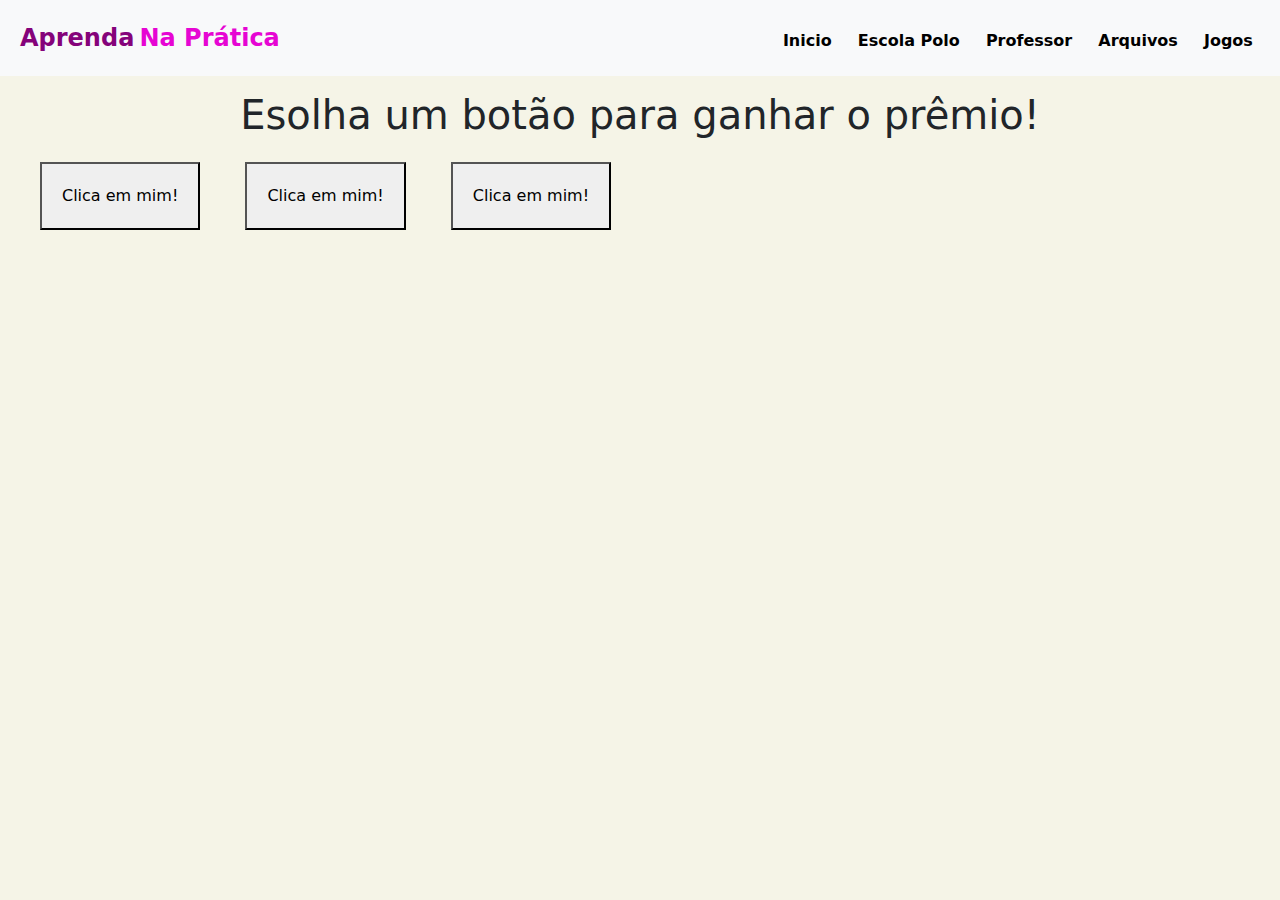
<file: desafio 1.html>
<!DOCTYPE html>
<html>

<head>
    <title>Aula Back-Ende 3º Ano - Polo Arapongas</title>

    <meta charset="UTF-8">
    <meta name="viewport" content="width=device-width, initial-scale=1.0">
    <title>Aula de Front-End</title>

    <link href="https://cdn.jsdelivr.net/npm/bootstrap@5.3.3/dist/css/bootstrap.min.css" rel="stylesheet"
        integrity="sha384-QWTKZyjpPEjISv5WaRU9OFeRpok6YctnYmDr5pNlyT2bRjXh0JMhjY6hW+ALEwIH" crossorigin="anonymous">
    <script src="https://cdn.jsdelivr.net/npm/bootstrap@5.3.3/dist/js/bootstrap.bundle.min.js"
        integrity="sha384-YvpcrYf0tY3lHB60NNkmXc5s9fDVZLESaAA55NDzOxhy9GkcIdslK1eN7N6jIeHz"
        crossorigin="anonymous"></script>

    <link rel="stylesheet" href="style5.css">


</head>

<body>


    <header class="bg-light header">
        <section>
            <span class="span-1">Aprenda</span>
            <span class="span-2">Na Prática</span>

            <section class="links">
                <a href="index.html">Inicio</a>
                <a href="Polo.html">Escola Polo</a>
                <a href="Professor.html">Professor</a>
                <a href="Arquivos.html">Arquivos</a>
                <a href="Exemplos.html">Jogos</a>
            </section>
        </section>
    </header>

    <h1>Esolha um botão para ganhar o prêmio!</h1>
    <button onclick="botao1()">Clica em mim!</button>
    <button onclick="botao2()">Clica em mim!</button>
    <button onclick="botao3()">Clica em mim!</button>

    <script>
        function botao1() {
            window.alert('Você clicou no botão 1 - PERDEU!')
        }
        function botao2() {
            window.alert('Você clicou no botão 2 - PERDEU!')
        }
        function botao3() {
            window.alert('Você clicou no botão 3 - PARABÉNS!')
        }
    </script>
</body>

</html>
</file>
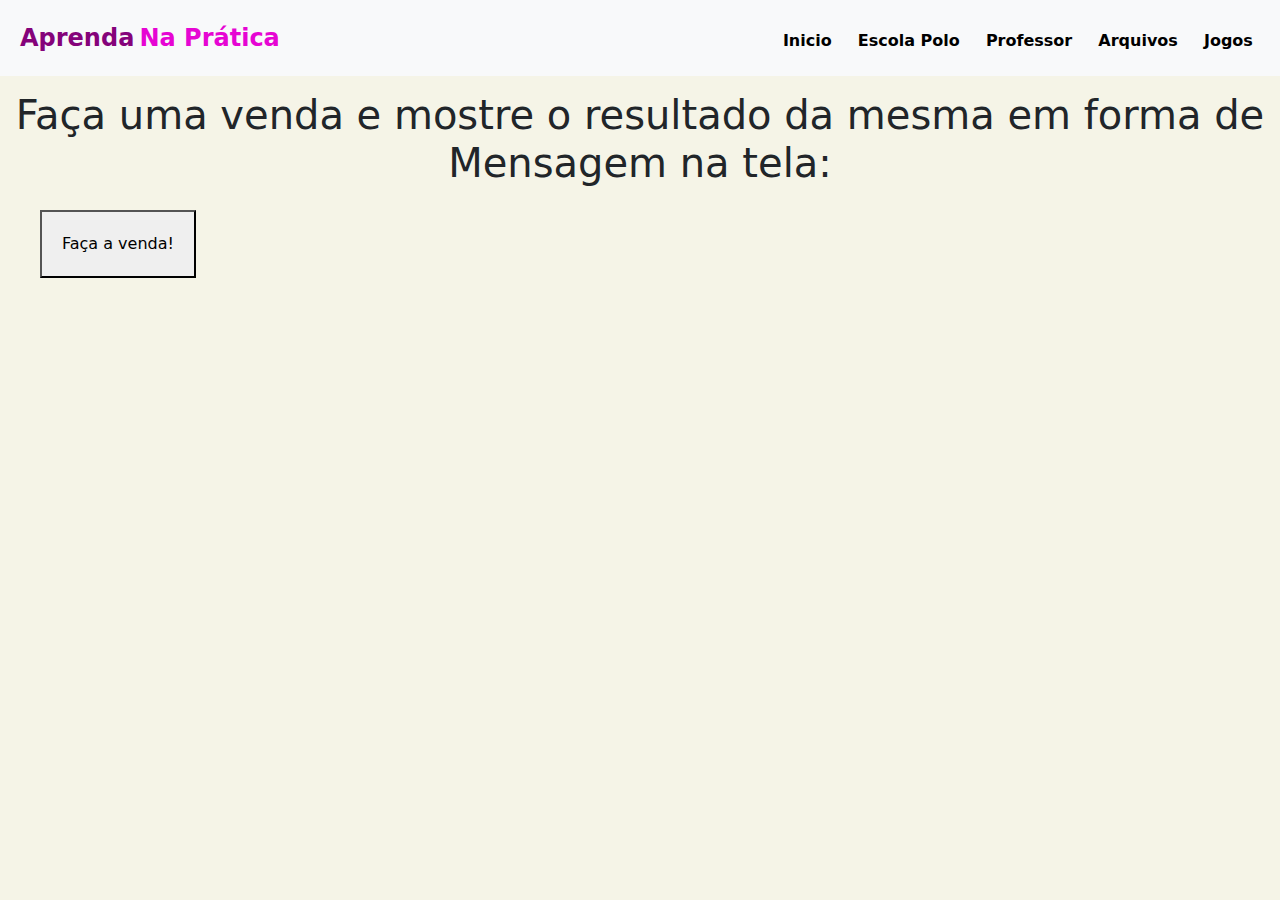
<file: desafio 10.html>
<!DOCTYPE html>
<html>

<head>
    <title>Aula Back-Ende 3º Ano - Polo Arapongas</title>

    <meta charset="UTF-8">
    <meta name="viewport" content="width=device-width, initial-scale=1.0">
    <title>Aula de Front-End</title>

    <link href="https://cdn.jsdelivr.net/npm/bootstrap@5.3.3/dist/css/bootstrap.min.css" rel="stylesheet"
        integrity="sha384-QWTKZyjpPEjISv5WaRU9OFeRpok6YctnYmDr5pNlyT2bRjXh0JMhjY6hW+ALEwIH" crossorigin="anonymous">
    <script src="https://cdn.jsdelivr.net/npm/bootstrap@5.3.3/dist/js/bootstrap.bundle.min.js"
        integrity="sha384-YvpcrYf0tY3lHB60NNkmXc5s9fDVZLESaAA55NDzOxhy9GkcIdslK1eN7N6jIeHz"
        crossorigin="anonymous"></script>

    <link rel="stylesheet" href="style5.css">

</head>

<body>

    <header class="bg-light header">
        <section>
            <span class="span-1">Aprenda</span>
            <span class="span-2">Na Prática</span>

            <section class="links">
                <a href="index.html">Inicio</a>
                <a href="Polo.html">Escola Polo</a>
                <a href="Professor.html">Professor</a>
                <a href="Arquivos.html">Arquivos</a>
                <a href="Exemplos.html">Jogos</a>
            </section>
        </section>
    </header>

    <h1>Faça uma venda e mostre o resultado da mesma em forma de Mensagem na tela:</h1>
    <button onclick="calcular()">Faça a venda!</button>

    <script>
        function calcular() {
            let produto = (window.prompt('Qual produto comprado?         :'))
            let valor = Number(window.prompt('Digite um valor do mesmo      : '))
            let valorpago = Number(window.prompt('Digite um valor pago no caixa : '))
            window.alert(`O produto escolhido foi ${produto}, seu valor na loja é de ${valor.toFixed(2)}, 
            o cliente pagou ${valorpago.toFixed(2)}, e receberá o troco de 
            ${valorpago.toFixed(2) - valor.toFixed(2)}`)
        }
    </script>
</body>

</html>
</file>
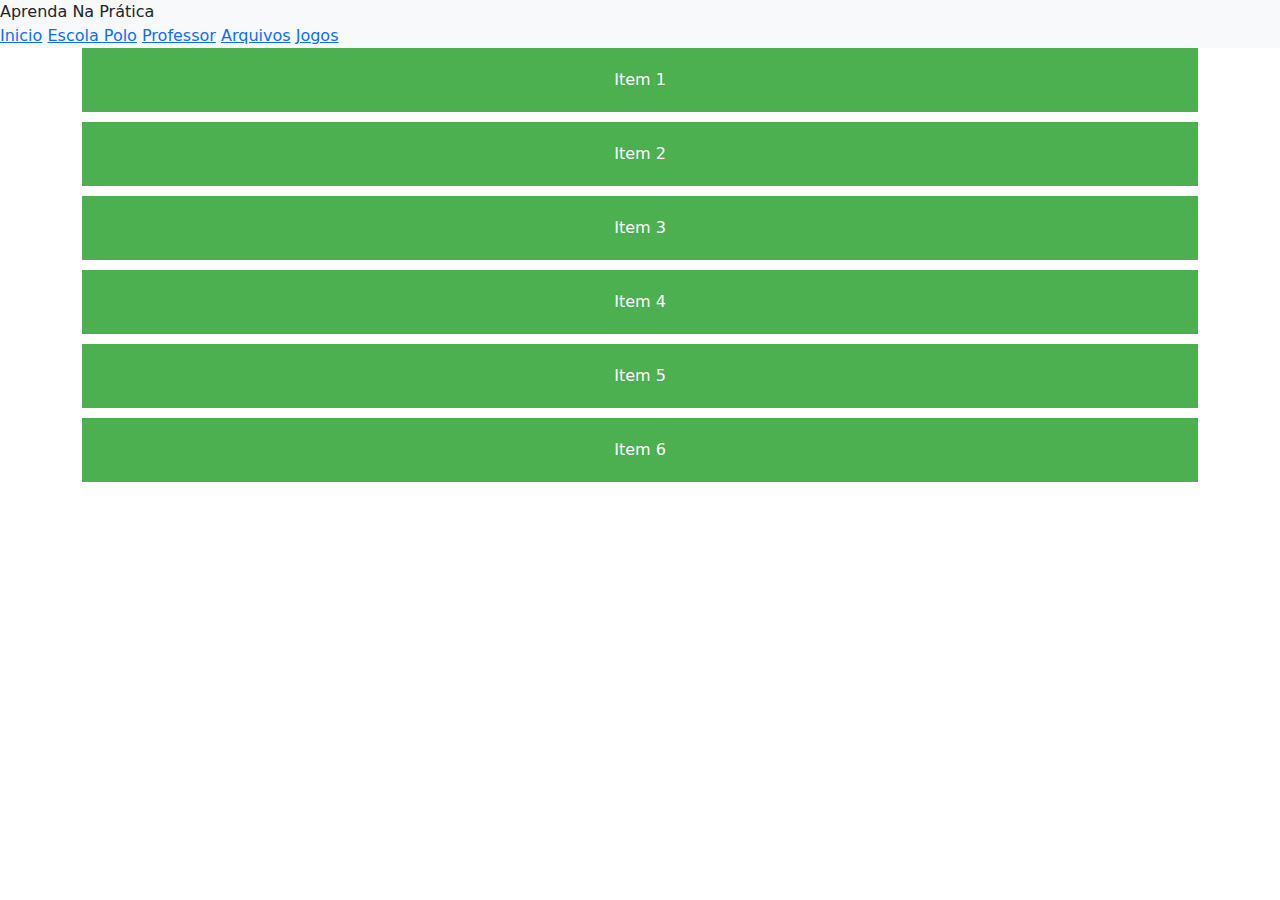
<file: desafio 14.html>
<!DOCTYPE html>
<html lang="en">

<head>
    <meta charset="UTF-8">
    <meta name="viewport" content="width=device-width, initial-scale=1.0">
    <title>Grid Fluido</title>
     <link href="https://cdn.jsdelivr.net/npm/bootstrap@5.3.3/dist/css/bootstrap.min.css" rel="stylesheet"
        integrity="sha384-QWTKZyjpPEjISv5WaRU9OFeRpok6YctnYmDr5pNlyT2bRjXh0JMhjY6hW+ALEwIH" crossorigin="anonymous">
    <script src="https://cdn.jsdelivr.net/npm/bootstrap@5.3.3/dist/js/bootstrap.bundle.min.js"
        integrity="sha384-YvpcrYf0tY3lHB60NNkmXc5s9fDVZLESaAA55NDzOxhy9GkcIdslK1eN7N6jIeHz"
        crossorigin="anonymous"></script>
    <style>
        .container {
            display: grid;
            grid-template-columns: repeat(auto-fit, minmax (200px, 1fr));
            gap: 10px;
        }

        .item {
            background-color: #4CAF50;
            color: white;
            padding: 20px;
            text-align: center;
        }
    </style>
</head>

<body>
    
    <header class="bg-light header">
        <section>
            <span class="span-1">Aprenda</span>
            <span class="span-2">Na Prática</span>
            
            <section class="links">
                <a href="index.html">Inicio</a>
                <a href="Polo.html">Escola Polo</a>
                <a href="Professor.html">Professor</a>
                <a href="Arquivos.html">Arquivos</a>
                <a href="Exemplos.html">Jogos</a>
            </section>
        </section>
    </header>
    <div class="container">
        <div class="item">Item 1</div>
        <div class="item">Item 2</div>
        <div class="item">Item 3</div>
        <div class="item">Item 4</div>
        <div class="item">Item 5</div>
        <div class="item">Item 6</div>
    </div>
</body>

</html>
</file>
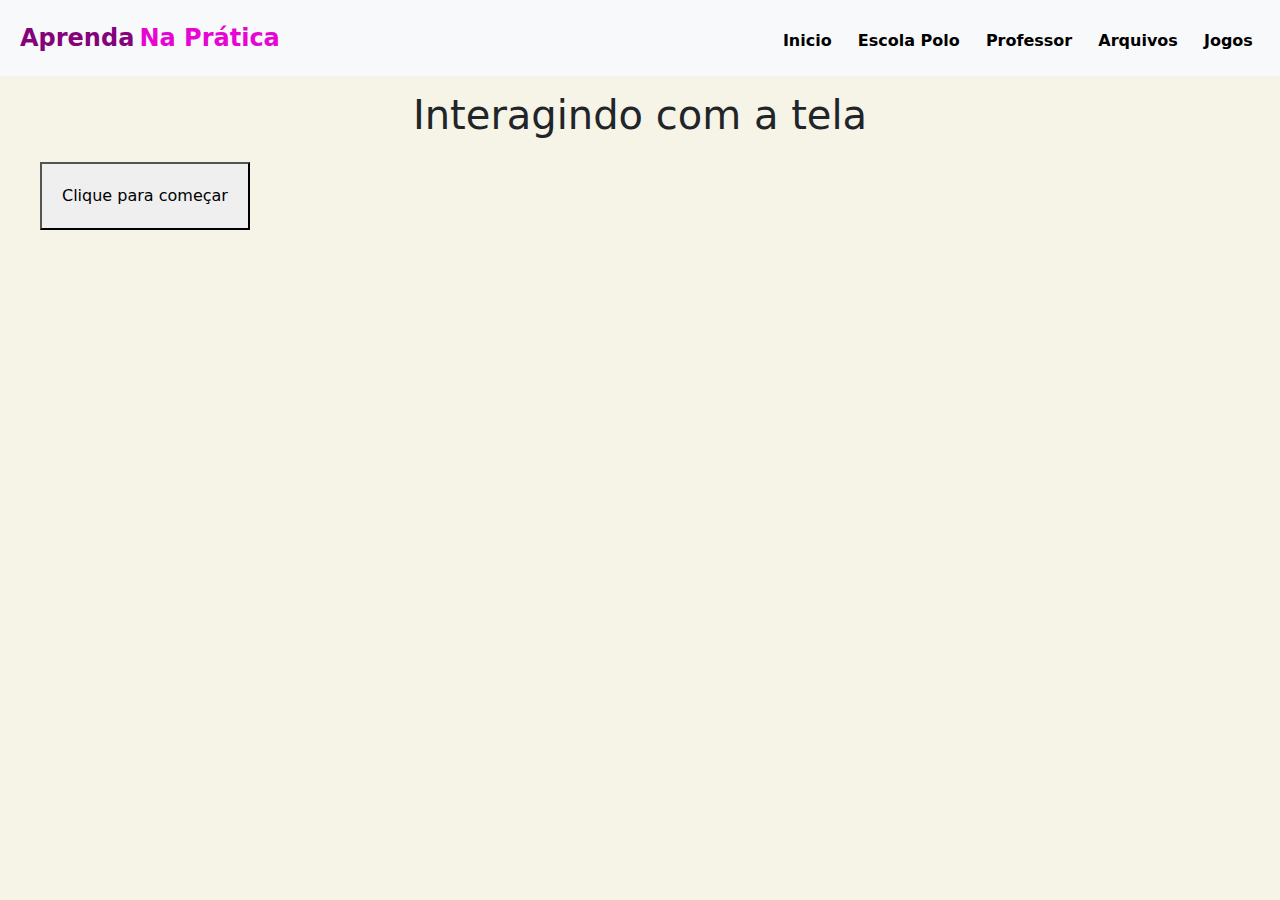
<file: desafio 2.html>
<!DOCTYPE html>
<html lang="pt-br">

<head>
    <title>Aula Back-Ende 3º Ano - Polo Arapongas</title>

    <meta charset="UTF-8">
    <meta name="viewport" content="width=device-width, initial-scale=1.0">
    <title>Aula de Front-End</title>

    <link href="https://cdn.jsdelivr.net/npm/bootstrap@5.3.3/dist/css/bootstrap.min.css" rel="stylesheet"
        integrity="sha384-QWTKZyjpPEjISv5WaRU9OFeRpok6YctnYmDr5pNlyT2bRjXh0JMhjY6hW+ALEwIH" crossorigin="anonymous">
    <script src="https://cdn.jsdelivr.net/npm/bootstrap@5.3.3/dist/js/bootstrap.bundle.min.js"
        integrity="sha384-YvpcrYf0tY3lHB60NNkmXc5s9fDVZLESaAA55NDzOxhy9GkcIdslK1eN7N6jIeHz"
        crossorigin="anonymous"></script>

    <link rel="stylesheet" href="style5.css">

</head>

<body>

    <header class="bg-light header">
        <section>
            <span class="span-1">Aprenda</span>
            <span class="span-2">Na Prática</span>

            <section class="links">
                <a href="index.html">Inicio</a>
                <a href="Polo.html">Escola Polo</a>
                <a href="Professor.html">Professor</a>
                <a href="Arquivos.html">Arquivos</a>
                <a href="Exemplos.html">Jogos</a>
            </section>
        </section>
    </header>

    <h1>Interagindo com a tela</h1>
    <button onclick="botao1()">Clique para começar</button>
    <script>
        function botao1() {
            let nome = window.prompt('Qual é o seu nome? ')
            window.alert(`Olá, ${nome}! É um prazer te conhecer, bem vindo ao Colegio Polo de Arapongas!`)
        }
    </script>
</body>

</html>
</file>
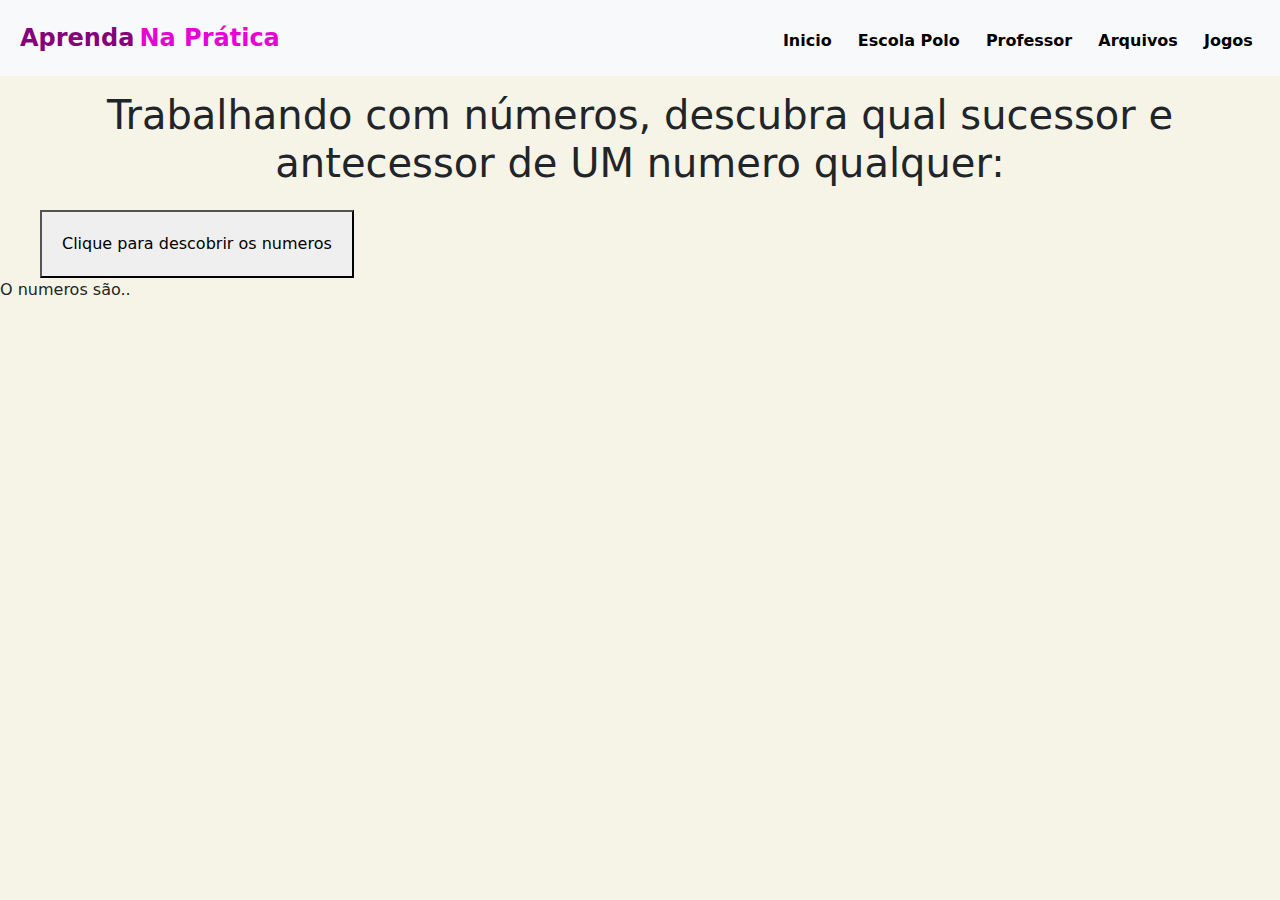
<file: desafio 3.html>
<!DOCTYPE html>
<html>

<head>
    <title>Aula Back-Ende 3º Ano - Polo Arapongas</title>

    <meta charset="UTF-8">
    <meta name="viewport" content="width=device-width, initial-scale=1.0">
    <title>Aula de Front-End</title>

    <link href="https://cdn.jsdelivr.net/npm/bootstrap@5.3.3/dist/css/bootstrap.min.css" rel="stylesheet"
        integrity="sha384-QWTKZyjpPEjISv5WaRU9OFeRpok6YctnYmDr5pNlyT2bRjXh0JMhjY6hW+ALEwIH" crossorigin="anonymous">
    <script src="https://cdn.jsdelivr.net/npm/bootstrap@5.3.3/dist/js/bootstrap.bundle.min.js"
        integrity="sha384-YvpcrYf0tY3lHB60NNkmXc5s9fDVZLESaAA55NDzOxhy9GkcIdslK1eN7N6jIeHz"
        crossorigin="anonymous"></script>

    <link rel="stylesheet" href="style5.css">

</head>

<body>

    <header class="bg-light header">
        <section>
            <span class="span-1">Aprenda</span>
            <span class="span-2">Na Prática</span>

            <section class="links">
                <a href="index.html">Inicio</a>
                <a href="Polo.html">Escola Polo</a>
                <a href="Professor.html">Professor</a>
                <a href="Arquivos.html">Arquivos</a>
                <a href="Exemplos.html">Jogos</a>
            </section>
        </section>
    </header>

    <h1>Trabalhando com números, descubra qual sucessor e antecessor de UM numero qualquer:</h1>
    <button onclick="calcular()">Clique para descobrir os numeros</button>

    <script>
        function calcular() {
            let n1 = Number(window.prompt('Digite um número: '))
            let res = document.querySelector('section#resultado')
            res.innerHTML = `<p>O antecessor do número ${n1} é ${n1 - 1} e o sucessor é ${n1 + 1}!</p>`
        }
    </script>

    <section id="resultado">
        <p>O numeros são..</p>
    </section>

</body>

</html>
</file>
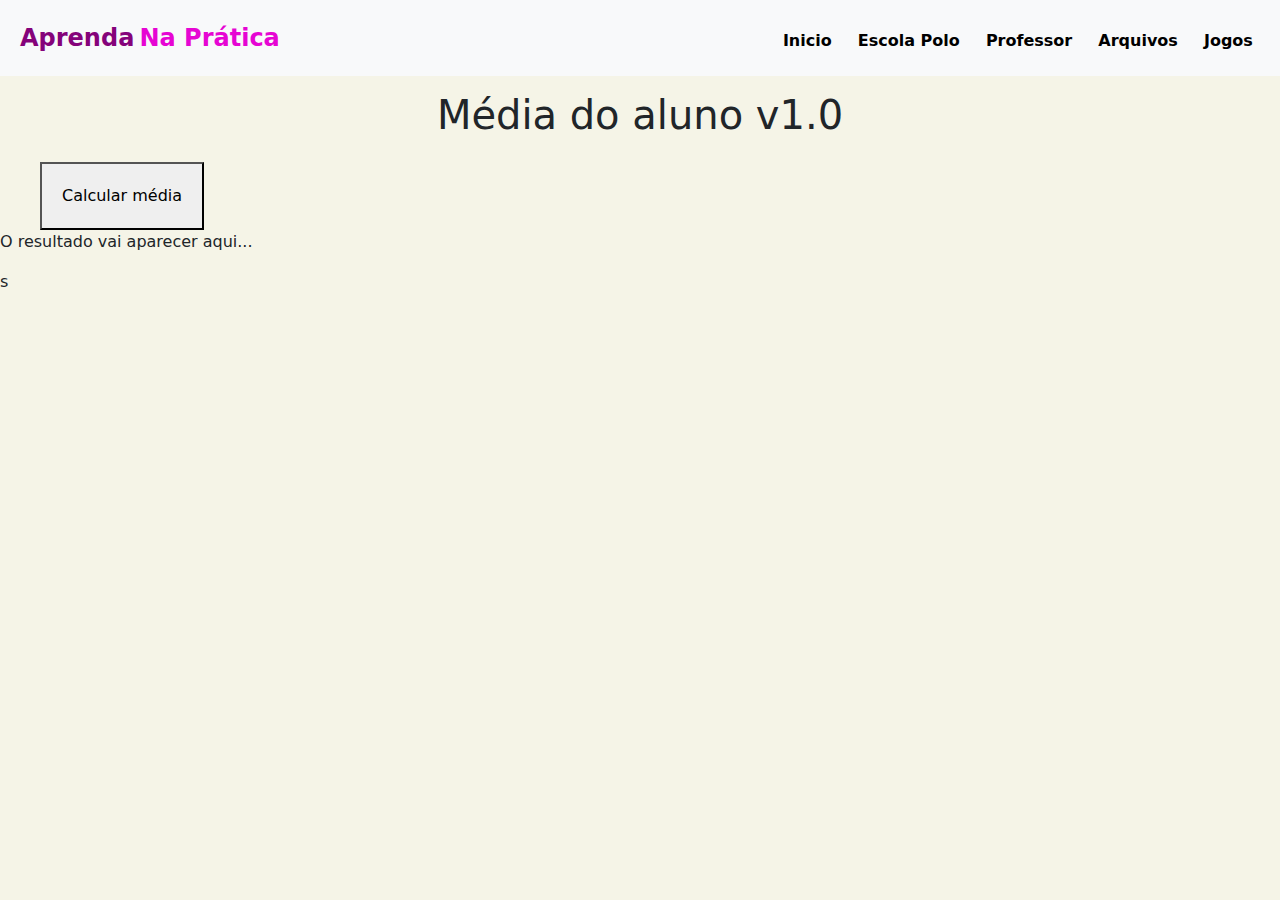
<file: desafio 4.html>
<!DOCTYPE html>
<html lang="pt-br">

<head>
    <meta charset="UTF-8">
    <meta name="viewport" content="width=device-width, initial-scale=1.0">
    <title>Números com JS</title>

    <meta charset="UTF-8">
    <meta name="viewport" content="width=device-width, initial-scale=1.0">
    <title>Aula de Front-End</title>

    <link href="https://cdn.jsdelivr.net/npm/bootstrap@5.3.3/dist/css/bootstrap.min.css" rel="stylesheet"
        integrity="sha384-QWTKZyjpPEjISv5WaRU9OFeRpok6YctnYmDr5pNlyT2bRjXh0JMhjY6hW+ALEwIH" crossorigin="anonymous">
    <script src="https://cdn.jsdelivr.net/npm/bootstrap@5.3.3/dist/js/bootstrap.bundle.min.js"
        integrity="sha384-YvpcrYf0tY3lHB60NNkmXc5s9fDVZLESaAA55NDzOxhy9GkcIdslK1eN7N6jIeHz"
        crossorigin="anonymous"></script>

    <link rel="stylesheet" href="style5.css">

</head>

<body>

    <header class="bg-light header">
        <section>
            <span class="span-1">Aprenda</span>
            <span class="span-2">Na Prática</span>

            <section class="links">
                <a href="index.html">Inicio</a>
                <a href="Polo.html">Escola Polo</a>
                <a href="Professor.html">Professor</a>
                <a href="Arquivos.html">Arquivos</a>
                <a href="Exemplos.html">Jogos</a>
            </section>
        </section>
    </header>

    <h1>Média do aluno v1.0</h1>
    <button onclick="media()">Calcular média</button>
    <section id="situacao">
        <p>O resultado vai aparecer aqui...</p>s
    </section>

    <script>

        function media() {
            let nom = window.prompt('Qual é o nome do aluno?') // Já que o nome não é um número e sim letras, não é preciso colocar Number() para fazer a covnersão
            let nota1 = Number(window.prompt(`Qual foi a primeira nota de ${nom}?`))
            let nota2 = Number(window.prompt(`Qual foi a segunda nota de ${nom}?`))
            let nota3 = Number(window.prompt(`Qual foi a terceira nota de ${nom}?`))
            let nota4 = Number(window.prompt(`Qual foi a quarta nota de ${nom}?`))

            med = (nota1 + nota2 + nota3 + nota4) / 4 // Se você não colocar os parênteses para forçar a precedência, seu cálculo vai dar um resultado errado, já que a divisão será feita antes.

            let res = document.getElementById('situacao')
            res.innerHTML = `<p>Calculando a média final de <mark>${nom}</mark>.</p>`
            res.innerHTML += `<p> A média final será <mark>${med}</mark>.</p>`
        }
    </script>
</body>

</html>
</file>
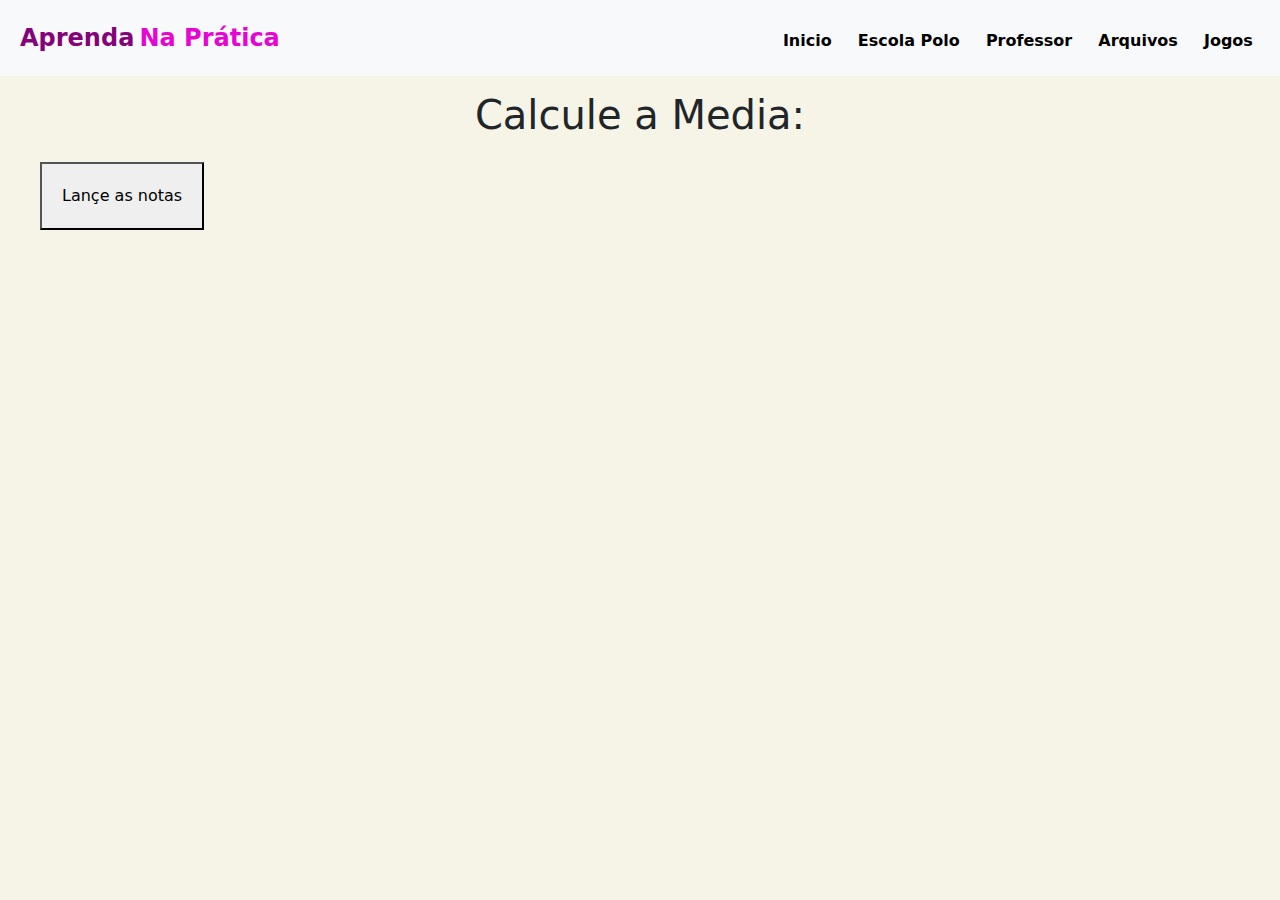
<file: desafio 5.html>
<!DOCTYPE html>
<html>

<head>
    <title>Aula Back-Ende 3º Ano - Polo Arapongas</title>

    <meta charset="UTF-8">
    <meta name="viewport" content="width=device-width, initial-scale=1.0">
    <title>Aula de Front-End</title>

    <link href="https://cdn.jsdelivr.net/npm/bootstrap@5.3.3/dist/css/bootstrap.min.css" rel="stylesheet"
        integrity="sha384-QWTKZyjpPEjISv5WaRU9OFeRpok6YctnYmDr5pNlyT2bRjXh0JMhjY6hW+ALEwIH" crossorigin="anonymous">
    <script src="https://cdn.jsdelivr.net/npm/bootstrap@5.3.3/dist/js/bootstrap.bundle.min.js"
        integrity="sha384-YvpcrYf0tY3lHB60NNkmXc5s9fDVZLESaAA55NDzOxhy9GkcIdslK1eN7N6jIeHz"
        crossorigin="anonymous"></script>

    <link rel="stylesheet" href="style5.css">

</head>

<body>

    <header class="bg-light header">
        <section>
            <span class="span-1">Aprenda</span>
            <span class="span-2">Na Prática</span>

            <section class="links">
                <a href="index.html">Inicio</a>
                <a href="Polo.html">Escola Polo</a>
                <a href="Professor.html">Professor</a>
                <a href="Arquivos.html">Arquivos</a>
                <a href="Exemplos.html">Jogos</a>
            </section>
        </section>
    </header>

    <h1>Calcule a Media:</h1>
    <button onclick="validar()">Lançe as notas</button>
    <script>
        function validar() {
            cont = 1;
            var media = 0;
            let nome = window.prompt('Qual é o seu nome? ')

            while (cont <= 4) {
                var notas = parseFloat(prompt(`Qual a nota ${cont}? `))
                media = media + notas;
                cont++
            }
            window.alert(`Olá, ${media / 4}! `)
        }
    </script>
</body>

</html>
</file>
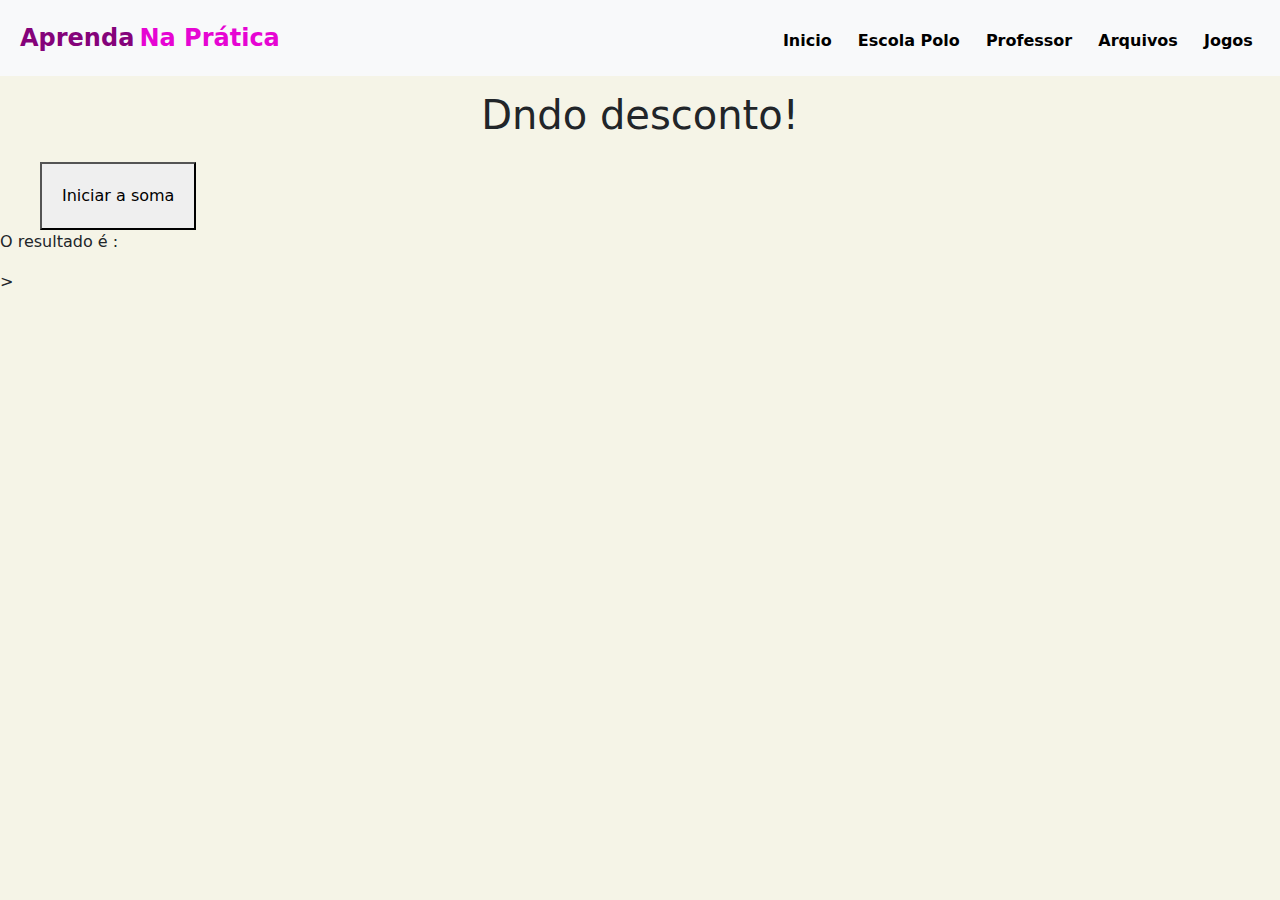
<file: desafio 6.html>
<!DOCTYPE html>

<head>
    <title>Ler Produto e dar desconto</title>

    <meta charset="UTF-8">
    <meta name="viewport" content="width=device-width, initial-scale=1.0">
    <title>Aula de Front-End</title>

    <link href="https://cdn.jsdelivr.net/npm/bootstrap@5.3.3/dist/css/bootstrap.min.css" rel="stylesheet"
        integrity="sha384-QWTKZyjpPEjISv5WaRU9OFeRpok6YctnYmDr5pNlyT2bRjXh0JMhjY6hW+ALEwIH" crossorigin="anonymous">
    <script src="https://cdn.jsdelivr.net/npm/bootstrap@5.3.3/dist/js/bootstrap.bundle.min.js"
        integrity="sha384-YvpcrYf0tY3lHB60NNkmXc5s9fDVZLESaAA55NDzOxhy9GkcIdslK1eN7N6jIeHz"
        crossorigin="anonymous"></script>

    <link rel="stylesheet" href="style5.css">

</head>

<body>

    <header class="bg-light header">
        <section>
            <span class="span-1">Aprenda</span>
            <span class="span-2">Na Prática</span>

            <section class="links">
                <a href="index.html">Inicio</a>
                <a href="Polo.html">Escola Polo</a>
                <a href="Professor.html">Professor</a>
                <a href="Arquivos.html">Arquivos</a>
                <a href="Exemplos.html">Jogos</a>
            </section>
        </section>
    </header>

    <h1>Dndo desconto!</h1>
    <button onclick="desconto()">Iniciar a soma</button>


    <section id="resultado">
        <p>O resultado é :</p>
    </section>

    <script>
        function desconto() {
            let n1 = Number(window.prompt('Qual preço do produto: '))
            let n2 = Number(window.prompt('Qual desconto do produto: '))

            let desc = n1 - (n1 * (n2 / 100))

            let res = document.getElementById('resultado')
            res.innerHTML = `<p> O preço do produto cheio é R$ ${n1.toFixed(2)}, o desconto foi de ${n2.toFixed(1)}% 
                resultando no preço final de R$ ${desc.toFixed(2)} reais`
        }
    </script>>

</body>

</html>
</file>
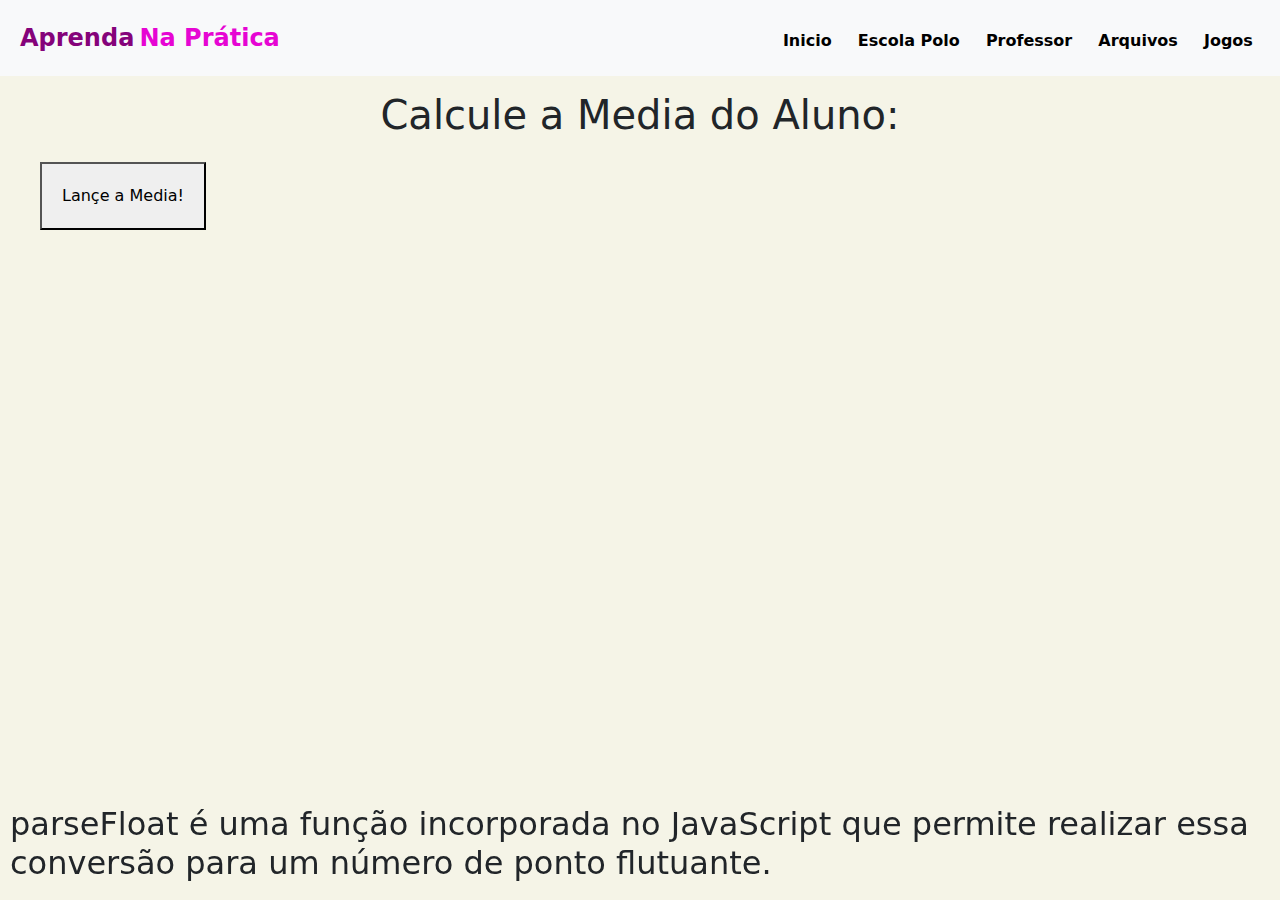
<file: desafio 7.html>
<!DOCTYPE html>
<html>

<head>
    <title>Aula Back-Ende 3º Ano - Polo Arapongas</title>

    <meta charset="UTF-8">
    <meta name="viewport" content="width=device-width, initial-scale=1.0">
    <title>Aula de Front-End</title>

    <link href="https://cdn.jsdelivr.net/npm/bootstrap@5.3.3/dist/css/bootstrap.min.css" rel="stylesheet"
        integrity="sha384-QWTKZyjpPEjISv5WaRU9OFeRpok6YctnYmDr5pNlyT2bRjXh0JMhjY6hW+ALEwIH" crossorigin="anonymous">
    <script src="https://cdn.jsdelivr.net/npm/bootstrap@5.3.3/dist/js/bootstrap.bundle.min.js"
        integrity="sha384-YvpcrYf0tY3lHB60NNkmXc5s9fDVZLESaAA55NDzOxhy9GkcIdslK1eN7N6jIeHz"
        crossorigin="anonymous"></script>

    <link rel="stylesheet" href="style5.css">

</head>

<body>

    <header class="bg-light header">
        <section>
            <span class="span-1">Aprenda</span>
            <span class="span-2">Na Prática</span>

            <section class="links">
                <a href="index.html">Inicio</a>
                <a href="Polo.html">Escola Polo</a>
                <a href="Professor.html">Professor</a>
                <a href="Arquivos.html">Arquivos</a>
                <a href="Exemplos.html">Jogos</a>
            </section>
        </section>
    </header>

    <h1>Calcule a Media do Aluno:</h1>

    <button onclick="validar()">Lançe a Media!</button>

    <script>
        function validar() {
            cont = 1;
            var media = 0;
            let nome = window.prompt('Qual é o seu nome? ')

            while (cont <= 4) {
                var notas = parseFloat(prompt(`Qual a nota ${cont}? `))
                media = media + notas;
                cont++
            }
            media = media / 4

            if (media >= 60) {
                result = "Aprovado"
            } else {
                result = "Reprovado"
            }
            window.alert(`O aluno ${nome},tem a média ${media}, e está ${result}`);
        }
    </script>
</body>

<footer>
    <style>
        footer {
            bottom: 0;
            position: fixed;
            width: 100%;
            text-align: left;
        }
    </style>

    <h2> parseFloat é uma função incorporada no JavaScript que permite realizar essa conversão para um número de ponto
        flutuante. </h2>
</footer>

</html>
</file>
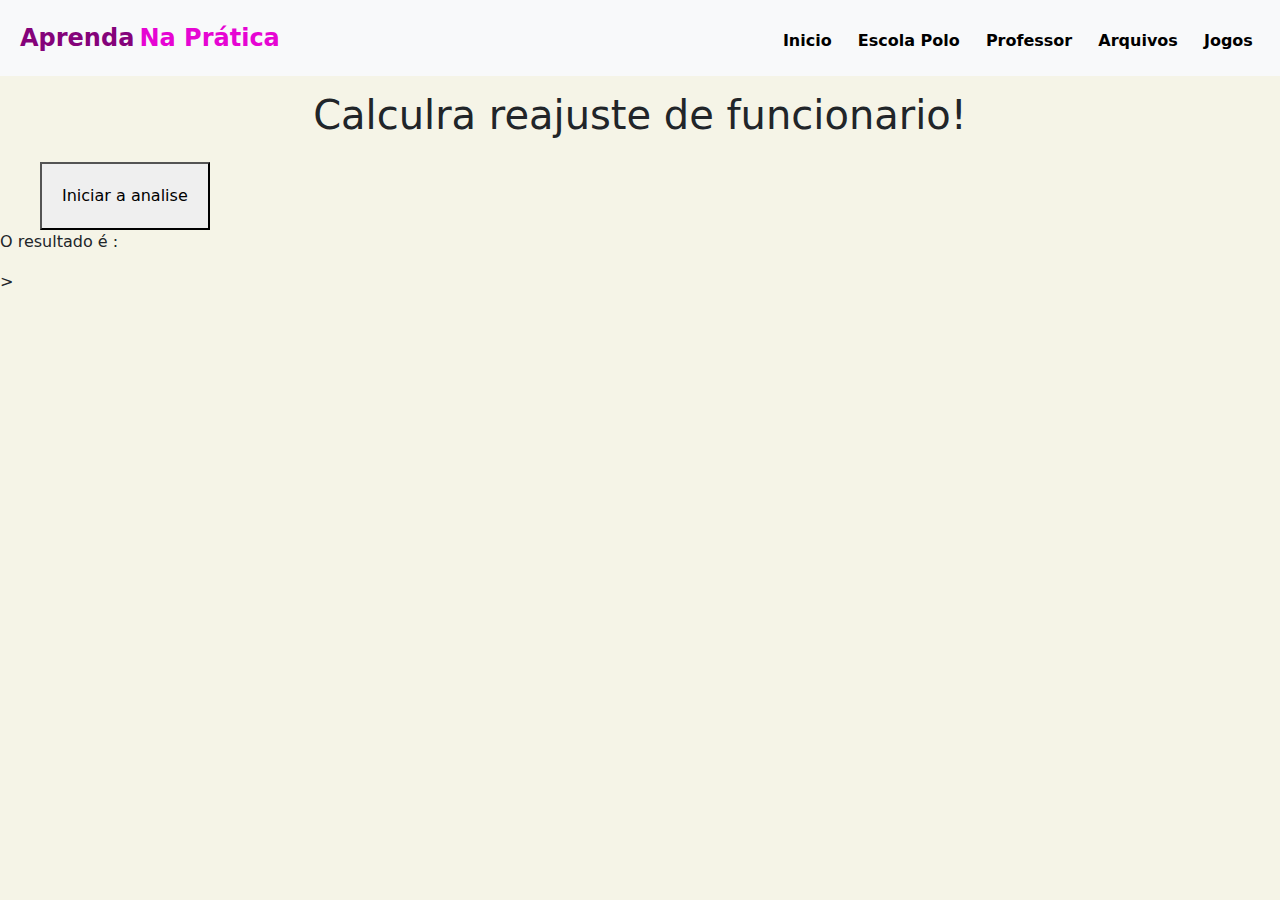
<file: desafio 8.html>
<!DOCTYPE html>

<head>
    <title>Reajustes - Calculos</title>

    <meta charset="UTF-8">
    <meta name="viewport" content="width=device-width, initial-scale=1.0">
    <title>Aula de Front-End</title>

    <link href="https://cdn.jsdelivr.net/npm/bootstrap@5.3.3/dist/css/bootstrap.min.css" rel="stylesheet"
        integrity="sha384-QWTKZyjpPEjISv5WaRU9OFeRpok6YctnYmDr5pNlyT2bRjXh0JMhjY6hW+ALEwIH" crossorigin="anonymous">
    <script src="https://cdn.jsdelivr.net/npm/bootstrap@5.3.3/dist/js/bootstrap.bundle.min.js"
        integrity="sha384-YvpcrYf0tY3lHB60NNkmXc5s9fDVZLESaAA55NDzOxhy9GkcIdslK1eN7N6jIeHz"
        crossorigin="anonymous"></script>

    <link rel="stylesheet" href="style5.css">

</head>

<body>

    <header class="bg-light header">
        <section>
            <span class="span-1">Aprenda</span>
            <span class="span-2">Na Prática</span>

            <section class="links">
                <a href="index.html">Inicio</a>
                <a href="Polo.html">Escola Polo</a>
                <a href="Professor.html">Professor</a>
                <a href="Arquivos.html">Arquivos</a>
                <a href="Exemplos.html">Jogos</a>
            </section>
        </section>
    </header>

    <h1>Calculra reajuste de funcionario!</h1>
    <button onclick="desconto()">Iniciar a analise</button>


    <section id="resultado">
        <p>O resultado é :</p>
    </section>

    <script>
        function desconto() {
            let n1 = Number(window.prompt('Qual salario do individuo: '))
            let n2 = Number(window.prompt('Qual percentual do reajuste salarial: '))

            let novosalar = n1 - (n1 * (n2 / 100))

            let res = document.getElementById('resultado')
            res.innerHTML = `<p> O novo salario com o reajuste é de R$ ${novosalar.toFixed(2)}</p>`
        }
    </script>>

</body>

</html>
</file>
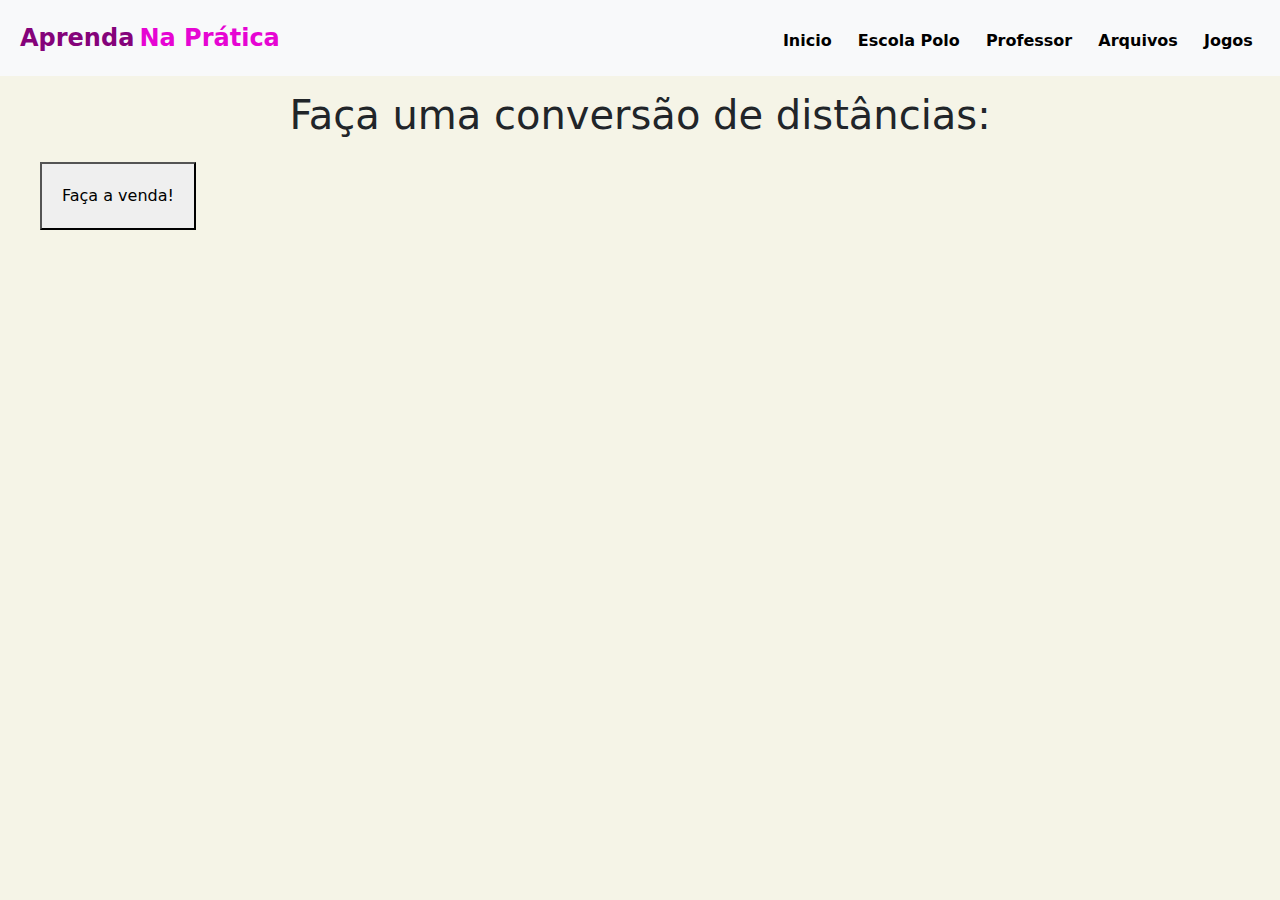
<file: desafio 9.html>
<!DOCTYPE html>
<html>

<head>
    <title>Aula Back-Ende 3º Ano - Polo Arapongas</title>

    <meta charset="UTF-8">
    <meta name="viewport" content="width=device-width, initial-scale=1.0">
    <title>Aula de Front-End</title>

    <link href="https://cdn.jsdelivr.net/npm/bootstrap@5.3.3/dist/css/bootstrap.min.css" rel="stylesheet"
        integrity="sha384-QWTKZyjpPEjISv5WaRU9OFeRpok6YctnYmDr5pNlyT2bRjXh0JMhjY6hW+ALEwIH" crossorigin="anonymous">
    <script src="https://cdn.jsdelivr.net/npm/bootstrap@5.3.3/dist/js/bootstrap.bundle.min.js"
        integrity="sha384-YvpcrYf0tY3lHB60NNkmXc5s9fDVZLESaAA55NDzOxhy9GkcIdslK1eN7N6jIeHz"
        crossorigin="anonymous"></script>

    <link rel="stylesheet" href="style5.css">

</head>

<body>

    <header class="bg-light header">
        <section>
            <span class="span-1">Aprenda</span>
            <span class="span-2">Na Prática</span>

            <section class="links">
                <a href="index.html">Inicio</a>
                <a href="Polo.html">Escola Polo</a>
                <a href="Professor.html">Professor</a>
                <a href="Arquivos.html">Arquivos</a>
                <a href="Exemplos.html">Jogos</a>
            </section>
        </section>
    </header>

    <h1>Faça uma conversão de distâncias:</h1>
    <button onclick="calcular()">Faça a venda!</button>

    <script>
        function calcular() {
            let distancia = Number(window.prompt('Qual a medida em km?          :'))
            window.alert(`A distancia em metros é ${distancia * 1000} metros - em centimetros é de ${distancia * 100000} 
            centimetros, a distancia em milhas é de ${distancia / 1, 609} milhas, em jardas equivale a ${distancia * 1094}, 
            e caso esteja em um avião a km equivale a ${distancia * 3281}, pés`)
        }
    </script>
</body>

</html>
</file>
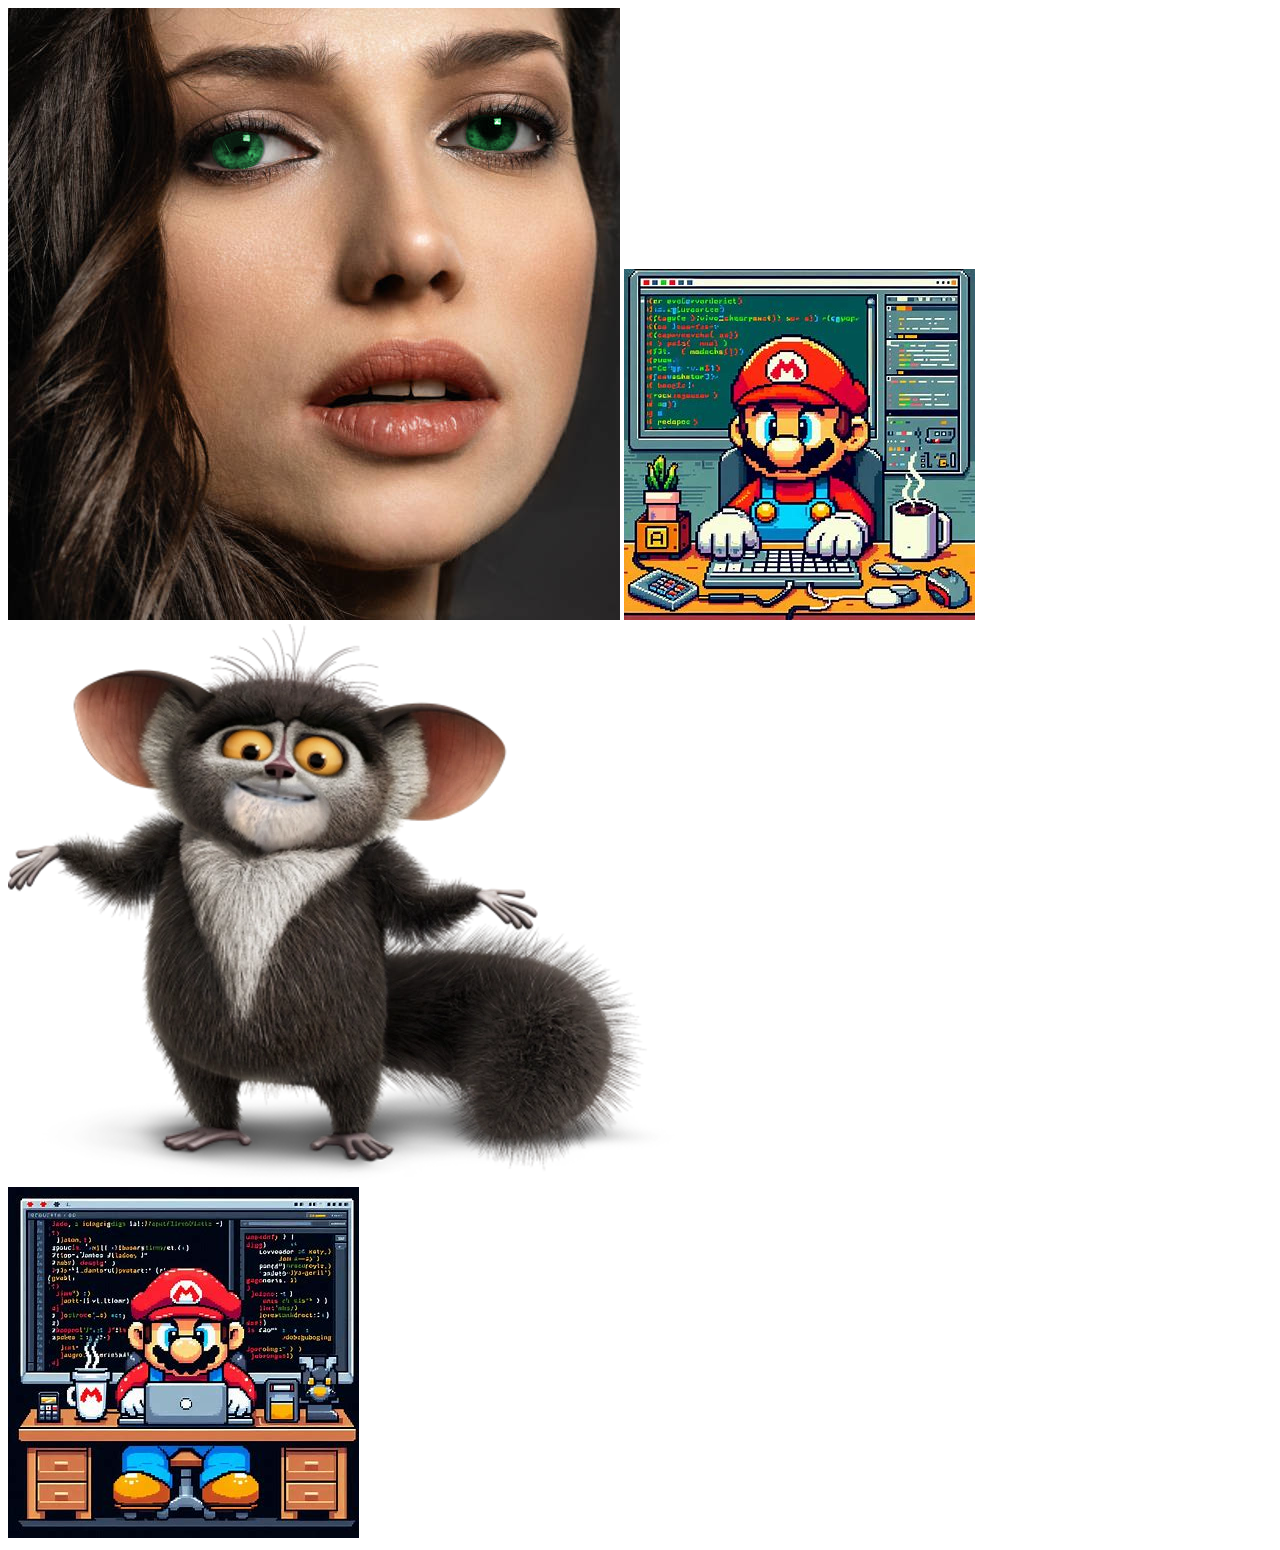
<file: desafio15.html>
<!DOCTYPE html>
<html lang="en">
<head>
    <meta charset="UTF-8">
    <meta name="viewport" content="width=device-width, initial-scale=1.0">
    <title>Desafio 15</title>
    <link rel="stylesheet" href="desafio15.css">
</head>
<body>
    <div class="thumbnails">
        <img class="peq" src="Modelo 2.png"    alt="Imagem 1" data-index="0">
        <img class="peq" src="Mario2.jpg"   alt="Imagem 2" data-index="1">
        <img class="peq" src="morris.png"  alt="Imagem 3" data-index="2">
    </div>

    <div class="main-image">
        <img src="Mario.jpg" alt="Imagem principal">
    </div>

    <script src="script15.js"></script>            
</body>
</html>
</file>
<file: style5.css>
body{
    background-color: rgb(245, 244, 231);
}

.header{
    padding: 20px;
}

.links{
    display: inline;
    margin-left: 480px;
}

.botoes{
    display: inline;
    margin-left: 480px;
}

.links a{
    margin-left: 15px;
    text-decoration: none;
    font-weight: bold;
    color: black;
    padding: 3px;
}

.links a:hover{
    color: #e605d3;
    border-top: 2px solid #e605d3;
    border-bottom: 2px solid #e605d3;
}

.link-a-1{
    background-color: #bb09ac;
    border: #e605d3 solid 2px;
    color: white;
    font-weight: bold;
    padding: 10px;
}

.link-a-2{
    background-color: transparent;
    border: #e605d3 solid 2px;
    font-weight: bold;
    padding: 5px;
}


.span-1, .span-2{
    font-weight: bold;
    font-size: x-large;
}

.span-1{
    color:#85037a ;
}

.span-2{
    color: #e605d3;
}

.secao-1{
    width: 500px;
    margin-left: 50px;
    margin-top: 50px;
    padding: 10px;
}

.secao-2{
    width: 500px;
    margin-top:50px ;
    margin-bottom: 100px;
}

.secao-3{
    width: 500px;
    margin-left: 50px;
    margin-top: 50px;
}

.secao-4{
    width: 500px;
    margin-left: 50px;
    margin-top: 50px;
}

.secao-1 h1{
    font-weight: bold;
}

.secao-1 h2{
    font-weight: lighter;
    color: #e605d3;
}

img{
    width: 400px;
    margin: 0 auto;
}
.img img{
    width: 70%;
    border-radius: 100%;
}

.img-col{
    width: 20%;
    border-radius: 100%;
}

h2{
    padding: 10px;
}

h1{
    text-align: center;
    padding: 15px;
}

.campobox{
    width: 33%;
}

.tabela{
    padding: 20px;
}

button{
    padding: 20px;
    margin-left: 40px;
}
</file>
<file: desafio15.css>
peq{
    width: 50px;
    height: 50px;
}

.main-image-img{
    width: 500px;
}
</file>
